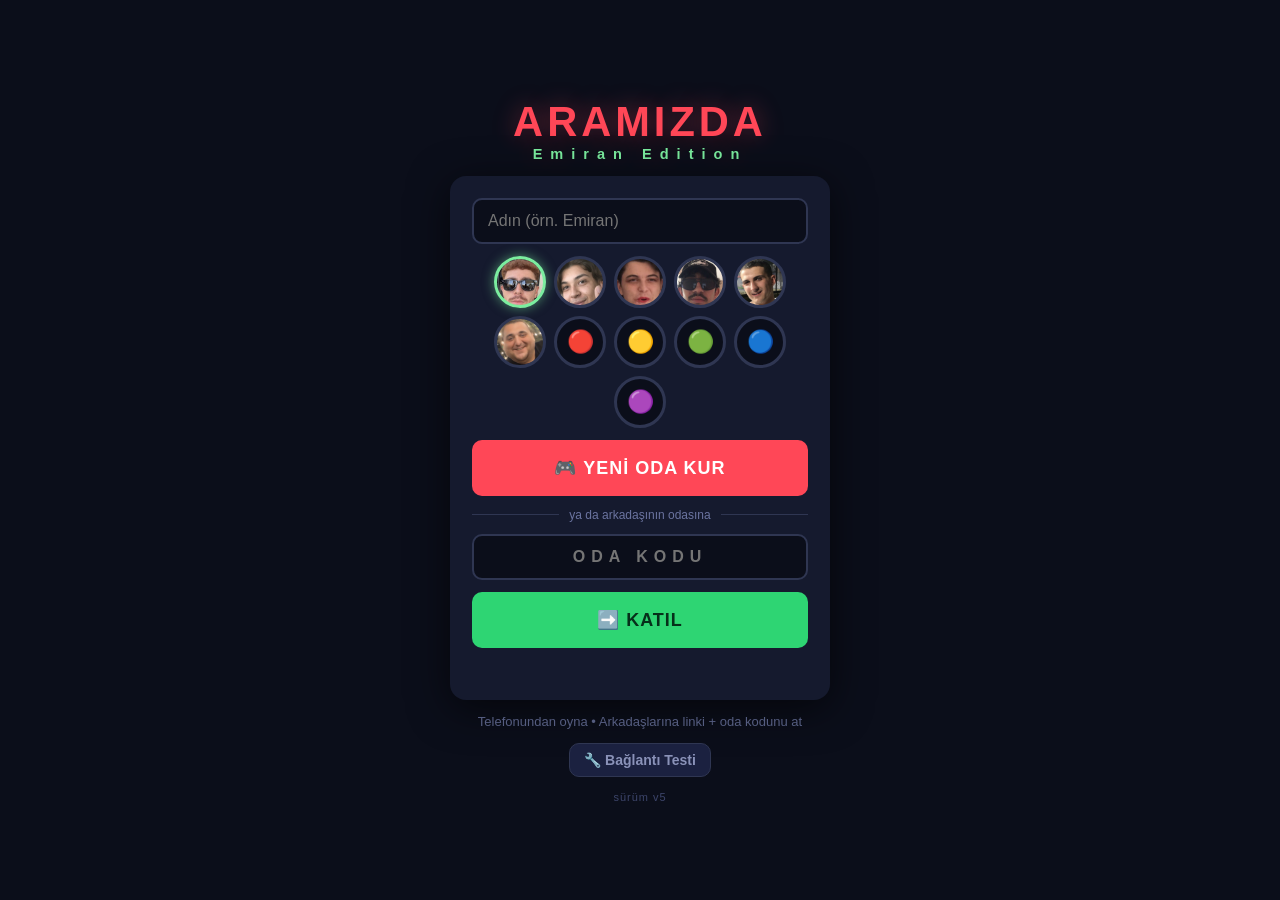
<file: index.html>
<!DOCTYPE html>
<html lang="tr">
<head>
<meta charset="UTF-8">
<meta name="viewport" content="width=device-width, initial-scale=1, maximum-scale=1, user-scalable=no, viewport-fit=cover">
<meta name="apple-mobile-web-app-capable" content="yes">
<title>Aramızda — Emiran Edition</title>
<link rel="stylesheet" href="style.css">
</head>
<body>

<!-- ANA MENÜ -->
<div id="screen-home" class="screen active">
  <h1 class="logo">ARAMIZDA<span>Emiran Edition</span></h1>
  <div class="card">
    <input id="inp-name" maxlength="12" placeholder="Adın (örn. Emiran)">
    <div class="skin-row" id="skin-row"></div>
    <button id="btn-create" class="btn primary big">🎮 YENİ ODA KUR</button>
    <div class="or-sep"><span>ya da arkadaşının odasına</span></div>
    <input id="inp-code" maxlength="5" placeholder="ODA KODU">
    <button id="btn-join" class="btn join big">➡️ KATIL</button>
    <p id="home-status" class="status"></p>
  </div>
  <p class="hint">Telefonundan oyna • Arkadaşlarına linki + oda kodunu at</p>
  <button id="btn-diag" class="btn small diag">🔧 Bağlantı Testi</button>
  <p class="ver">sürüm v5</p>
</div>

<!-- BAĞLANTI TESTİ -->
<div id="diag-modal" class="modal hidden">
  <div class="modal-box">
    <h3>🔧 Bağlantı Testi</h3>
    <div id="diag-list"></div>
    <div id="diag-verdict"></div>
    <button id="diag-copy" class="btn small">📋 Sonucu Kopyala</button>
    <button id="diag-close" class="btn small">Kapat</button>
  </div>
</div>

<!-- LOBİ -->
<div id="screen-lobby" class="screen">
  <h2>Lobi</h2>
  <div class="room-code">ODA KODU: <b id="lobby-code">-----</b></div>
  <button id="btn-share" class="btn small">📤 Davet Linkini Kopyala</button>
  <div id="lobby-players" class="lobby-players"></div>
  <p id="lobby-info" class="status">En az 4 kişiyle başlar. 7+ kişide 2 impostor.</p>
  <button id="btn-start" class="btn primary" style="display:none">🚀 Oyunu Başlat</button>
  <button id="btn-leave" class="btn danger small">Ayrıl</button>
</div>

<!-- OYUN -->
<div id="screen-game" class="screen">
  <canvas id="game-canvas"></canvas>
  <div id="hud">
    <div id="taskbar-wrap"><div id="taskbar"></div><span>GÖREVLER</span></div>
    <div id="role-banner"></div>
    <div id="task-list"></div>
    <div id="sab-banner"></div>
    <div id="joystick"><div id="stick"></div></div>
    <div id="action-btns">
      <button id="btn-use" class="act">🔧<span>KULLAN</span></button>
      <button id="btn-report" class="act">📢<span>RAPOR</span></button>
      <button id="btn-kill" class="act red">🔪<span>ÖLDÜR</span></button>
      <button id="btn-vent" class="act red">🕳️<span>VENT</span></button>
      <button id="btn-sabotage" class="act red">💥<span>SABOTAJ</span></button>
      <button id="btn-revive" class="act green">💉<span>DİRİLT</span></button>
      <button id="btn-shoot" class="act orange">🔫<span>VUR</span></button>
    </div>
  </div>
  <div id="sabotage-menu" class="modal hidden">
    <div class="modal-box">
      <h3>Sabotaj</h3>
      <button class="btn" id="sab-lights">💡 Işıkları Kapat</button>
      <button class="btn" id="sab-reactor">☢️ Reaktör Krizi</button>
      <button class="btn small" id="sab-close">Vazgeç</button>
    </div>
  </div>
  <div id="task-modal" class="modal hidden"><div class="modal-box" id="task-box"></div></div>
</div>

<!-- TOPLANTI -->
<div id="screen-meeting" class="screen">
  <h2 id="meeting-title">ACİL TOPLANTI</h2>
  <div id="meeting-timer"></div>
  <div id="meeting-players"></div>
  <div id="chat-box"></div>
  <div class="chat-input-row">
    <input id="chat-input" maxlength="80" placeholder="Mesaj yaz...">
    <button id="chat-send" class="btn small">Gönder</button>
  </div>
</div>

<!-- SONUÇ / EJECT -->
<div id="screen-result" class="screen">
  <div id="result-text"></div>
  <button id="btn-back-lobby" class="btn primary" style="display:none">Lobiye Dön</button>
</div>

<script src="lib/peerjs.min.js"></script>
<script src="game.js"></script>
</body>
</html>
</file>
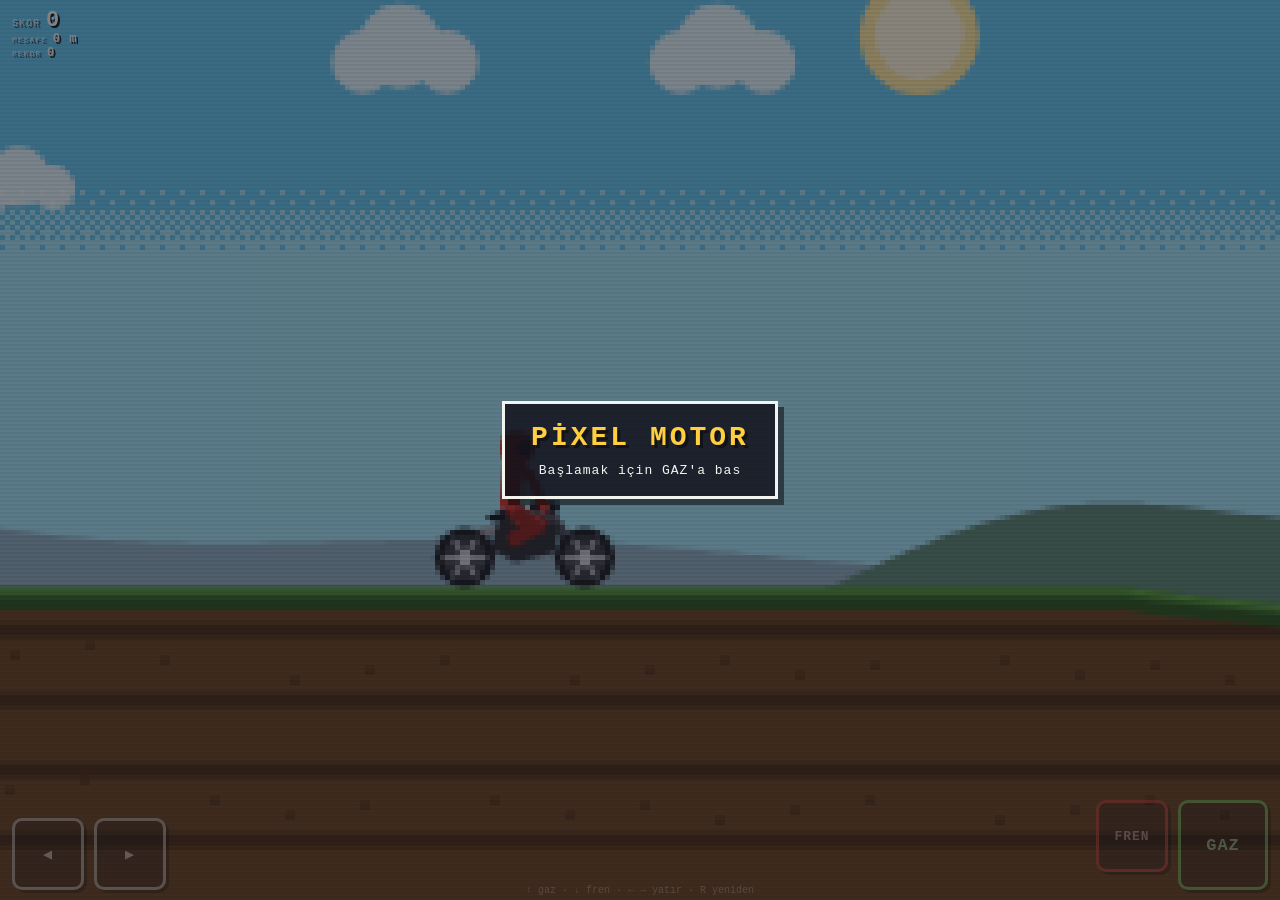
<file: moto/index.html>
<!DOCTYPE html>
<html lang="tr">
<head>
<meta charset="UTF-8">
<meta name="viewport" content="width=device-width, initial-scale=1, maximum-scale=1, user-scalable=no, viewport-fit=cover">
<meta name="apple-mobile-web-app-capable" content="yes">
<meta name="mobile-web-app-capable" content="yes">
<meta name="theme-color" content="#12121a">
<meta name="screen-orientation" content="landscape">
<meta name="x5-orientation" content="landscape">
<title>Pixel Motor — Emiran Edition</title>
<link rel="stylesheet" href="style.css">
</head>
<body>

<canvas id="view"></canvas>
<div id="scanlines"></div>

<!-- YATAY ÇEVİRME UYARISI -->
<div id="rotate">
  <div class="rot-box">
    <div class="rot-icon">📱</div>
    <h2>TELEFONU YAN ÇEVİR</h2>
    <p>Pixel Motor yatay ekranda oynanır</p>
  </div>
</div>

<!-- HUD -->
<div id="hud">
  <div class="hud-left">
    <div class="hud-row"><span class="lbl">SKOR</span><b id="hud-score">0</b></div>
    <div class="hud-row sm"><span class="lbl">MESAFE</span><b id="hud-dist">0 m</b></div>
    <div class="hud-row sm"><span class="lbl">REKOR</span><b id="hud-best">0</b></div>
  </div>
  <div id="hud-combo"></div>
</div>

<!-- BAŞLANGIÇ / KAZA EKRANI -->
<div id="overlay" class="hidden">
  <div class="over-box">
    <h1 id="over-title">PİXEL MOTOR</h1>
    <p id="over-text">Başlamak için GAZ'a bas</p>
  </div>
</div>

<!-- KONTROLLER -->
<div id="controls">
  <div class="pad-group left">
    <button id="btn-lean-back" class="pad" aria-label="Geri yatır">◀</button>
    <button id="btn-lean-fwd" class="pad" aria-label="İleri yatır">▶</button>
  </div>
  <div class="pad-group right">
    <button id="btn-brake" class="pad brake" aria-label="Fren">FREN</button>
    <button id="btn-gas" class="pad gas" aria-label="Gaz">GAZ</button>
  </div>
</div>

<p id="keyhint">↑ gaz · ↓ fren · ← → yatır · R yeniden</p>

<script src="src/core.js"></script>
<script src="src/input.js"></script>
<script src="src/terrain.js"></script>
<script src="src/bike.js"></script>
<script src="src/ragdoll.js"></script>
<script src="src/tricks.js"></script>
<script src="src/fx.js"></script>
<script src="src/render.js"></script>
<script src="src/main.js"></script>
</body>
</html>
</file>
<file: style.css>
* { margin:0; padding:0; box-sizing:border-box; -webkit-tap-highlight-color:transparent; }
html,body { height:100%; overflow:hidden; background:#0b0e1a; color:#eee;
  font-family:-apple-system,'Segoe UI',Roboto,sans-serif; touch-action:none; }

.screen { position:fixed; inset:0; display:none; flex-direction:column; align-items:center;
  justify-content:center; gap:14px; padding:20px; padding-top:max(20px, env(safe-area-inset-top)); }
.screen.active { display:flex; }

.logo { font-size:2.6em; letter-spacing:4px; color:#ff4757; text-shadow:0 0 24px #ff475766; text-align:center; }
.logo span { display:block; font-size:0.35em; letter-spacing:8px; color:#7bed9f; }

.card { background:#151a2e; border-radius:16px; padding:22px; width:min(92vw,380px);
  display:flex; flex-direction:column; gap:12px; box-shadow:0 8px 40px #0009; }

input { background:#0b0e1a; border:2px solid #2f3652; color:#fff; border-radius:10px;
  padding:12px 14px; font-size:16px; width:100%; outline:none; }
input:focus { border-color:#ff4757; }
#inp-code { text-transform:uppercase; letter-spacing:6px; text-align:center; font-weight:bold; }

.btn { background:#2f3652; color:#fff; border:none; border-radius:10px; padding:13px 18px;
  font-size:16px; font-weight:600; cursor:pointer; }
.btn:active { transform:scale(0.96); }
.btn.primary { background:#ff4757; }
.btn.danger { background:#57202a; color:#ff8a95; }
.btn.small { padding:8px 14px; font-size:14px; }
.btn.big { padding:17px 18px; font-size:18px; font-weight:800; letter-spacing:1px; }
.btn.join { background:#2ed573; color:#06301a; }
.btn-row { display:flex; gap:10px; }
.btn-row .btn { flex:1; }
.join-row input { flex:1; width:auto; }

.or-sep { display:flex; align-items:center; gap:10px; color:#6b74a0; font-size:12px; }
.or-sep::before, .or-sep::after { content:''; flex:1; height:1px; background:#2f3652; }

.ver { color:#3d456b; font-size:11px; letter-spacing:1px; }
.btn.diag { background:#1b2140; color:#8a92b8; border:1px solid #2f3652; }

#diag-list { width:100%; display:flex; flex-direction:column; gap:8px; font-size:13px; }
.diag-row { display:flex; gap:8px; align-items:flex-start; line-height:1.45; }
.diag-row .ic { flex:none; width:20px; text-align:center; }
.diag-row .tx b { display:block; color:#dfe4f5; }
.diag-row .tx span { color:#8a92b8; }
#diag-verdict { width:100%; font-size:14px; line-height:1.5; padding:12px;
  border-radius:10px; background:#0b0e1a; color:#dfe4f5; }
#diag-verdict:empty { display:none; }

.skin-row { display:flex; gap:8px; justify-content:center; flex-wrap:wrap; }
.skin-opt { width:52px; height:52px; border-radius:50%; border:3px solid #2f3652;
  overflow:hidden; cursor:pointer; background-size:cover; background-position:center;
  display:flex; align-items:center; justify-content:center; font-size:22px; }
.skin-opt.sel { border-color:#7bed9f; box-shadow:0 0 12px #7bed9f88; }

.status { color:#8a92b8; font-size:14px; text-align:center; min-height:18px; }
.hint { color:#555d80; font-size:13px; text-align:center; }

.room-code { font-size:1.2em; background:#151a2e; padding:12px 22px; border-radius:12px; }
.room-code b { color:#7bed9f; letter-spacing:5px; font-size:1.4em; }
.lobby-players { display:flex; flex-wrap:wrap; gap:12px; justify-content:center; max-width:420px; }
.lobby-p { display:flex; flex-direction:column; align-items:center; gap:4px; font-size:13px; }
.lobby-p .av { width:56px; height:56px; border-radius:50%; background-size:cover; background-position:center;
  border:3px solid #2f3652; display:flex; align-items:center; justify-content:center; font-size:24px; }
.lobby-p.host .av { border-color:#ffa502; }

/* OYUN */
#screen-game { padding:0; }
#game-canvas { position:absolute; inset:0; width:100%; height:100%; }
#hud { position:absolute; inset:0; pointer-events:none; }
#hud > * { pointer-events:auto; }

#taskbar-wrap { position:absolute; top:max(10px, env(safe-area-inset-top)); left:10px; width:44vw; max-width:260px; }
#taskbar-wrap span { font-size:10px; color:#8a92b8; letter-spacing:2px; }
#taskbar { height:14px; background:#151a2ecc; border-radius:7px; overflow:hidden; border:1px solid #2f3652; }
#taskbar::after { content:''; display:block; height:100%; width:var(--p,0%); background:linear-gradient(90deg,#2ed573,#7bed9f); transition:width .4s; }

#role-banner { position:absolute; top:max(10px, env(safe-area-inset-top)); right:10px; background:#151a2ecc;
  padding:6px 12px; border-radius:10px; font-weight:700; font-size:14px; }
#task-list { position:absolute; top:60px; left:10px; background:#151a2eb0; border-radius:10px;
  padding:8px 10px; font-size:12px; max-width:60vw; line-height:1.7; }
#task-list .done { color:#2ed573; text-decoration:line-through; }
#sab-banner { position:absolute; top:60px; right:10px; color:#ff4757; font-weight:800;
  font-size:15px; text-align:right; text-shadow:0 0 10px #ff4757; animation:blink 1s infinite; }
@keyframes blink { 50% { opacity:0.4; } }

#joystick { position:absolute; bottom:max(26px, env(safe-area-inset-bottom)); left:26px; width:120px; height:120px;
  border-radius:50%; background:#ffffff12; border:2px solid #ffffff2a; }
#stick { position:absolute; left:38px; top:38px; width:44px; height:44px; border-radius:50%;
  background:#ffffff55; }

#action-btns { position:absolute; bottom:max(22px, env(safe-area-inset-bottom)); right:16px; display:flex;
  flex-wrap:wrap-reverse; gap:10px; justify-content:flex-end; max-width:180px; }
.act { width:74px; height:74px; border-radius:50%; border:none; font-size:26px;
  background:#151a2ed9; color:#fff; display:none; flex-direction:column; align-items:center;
  justify-content:center; box-shadow:0 4px 16px #0008; }
.act span { font-size:9px; font-weight:800; letter-spacing:1px; }
.act.show { display:flex; }
.act:disabled { opacity:0.35; }
.act.red { background:#7a1f2bd9; }
.act.green { background:#1f7a3dd9; }
.act.orange { background:#7a5a1fd9; }
.act:active { transform:scale(0.92); }

.modal { position:fixed; inset:0; background:#000a; display:flex; align-items:center;
  justify-content:center; z-index:50; }
.modal.hidden { display:none; }
.modal-box { background:#151a2e; border-radius:16px; padding:20px; width:min(92vw,400px);
  display:flex; flex-direction:column; gap:10px; align-items:center; }
.modal-box h3 { color:#ff4757; }

/* TOPLANTI */
#screen-meeting { background:#101528; justify-content:flex-start; padding-top:max(16px, env(safe-area-inset-top)); gap:8px; }
#meeting-title { color:#ffa502; }
#meeting-timer { font-size:15px; color:#8a92b8; font-weight:700; }
#meeting-players { display:flex; flex-wrap:wrap; gap:8px; justify-content:center; max-width:500px; }
.vote-card { background:#151a2e; border:2px solid #2f3652; border-radius:12px; padding:8px 10px;
  display:flex; align-items:center; gap:8px; font-size:13px; cursor:pointer; min-width:140px; }
.vote-card .av { width:36px; height:36px; border-radius:50%; background-size:cover; background-position:center;
  display:flex; align-items:center; justify-content:center; font-size:16px; flex:none; }
.vote-card.dead { opacity:0.35; filter:grayscale(1); }
.vote-card.voted-me { border-color:#ff4757; }
.vote-card .tally { margin-left:auto; color:#ffa502; font-weight:800; }
.vote-card.skip { justify-content:center; color:#8a92b8; }
#chat-box { flex:1; width:min(94vw,500px); background:#0b0e1a; border-radius:12px; padding:10px;
  overflow-y:auto; font-size:14px; line-height:1.6; min-height:100px; }
#chat-box .gh { color:#8a92b8; font-style:italic; }
#chat-box b { color:#7bed9f; }
.chat-input-row { display:flex; gap:8px; width:min(94vw,500px); padding-bottom:max(8px, env(safe-area-inset-bottom)); }
.chat-input-row input { flex:1; }

/* SONUÇ */
#result-text { font-size:2em; font-weight:900; text-align:center; line-height:1.5; }
#result-text .sub { font-size:0.5em; font-weight:400; color:#8a92b8; display:block; margin-top:10px; }

/* Görev mini oyunları */
.wire-area { display:flex; justify-content:space-between; width:100%; min-height:220px; position:relative; }
.wire-col { display:flex; flex-direction:column; gap:18px; }
.wire-node { width:44px; height:44px; border-radius:8px; border:3px solid #fff3; cursor:pointer; }
.wire-node.sel { border-color:#fff; box-shadow:0 0 10px #fff; }
.wire-node.done { opacity:0.4; }
.wire-svg { position:absolute; inset:0; pointer-events:none; }
.hold-btn { width:120px; height:120px; border-radius:50%; font-size:40px; border:none;
  background:#ff4757; color:#fff; }
.prog { width:100%; height:16px; background:#0b0e1a; border-radius:8px; overflow:hidden; }
.prog i { display:block; height:100%; background:#2ed573; width:0%; }
.keypad { display:grid; grid-template-columns:repeat(3,64px); gap:8px; }
.keypad button { height:52px; font-size:20px; border-radius:10px; border:none; background:#2f3652; color:#fff; }
.code-disp { font-size:26px; letter-spacing:8px; font-weight:800; color:#7bed9f; min-height:34px; }
.ast-area { width:100%; height:260px; background:#05070f; border-radius:10px; position:relative; overflow:hidden; }
.ast { position:absolute; width:44px; height:44px; font-size:32px; line-height:44px; text-align:center; cursor:pointer; }
</file>
<file: moto/style.css>
/* ============================================================
   PİXEL MOTOR — arayüz
   Tam ekran canvas + üstünde dokunmatik pedallar ve HUD.
   ============================================================ */

* { margin: 0; padding: 0; box-sizing: border-box; }

html, body {
  width: 100%; height: 100%;
  overflow: hidden;
  background: #12121a;
  color: #f4f4ef;
  font-family: "Courier New", Courier, monospace;
  -webkit-user-select: none; user-select: none;
  -webkit-tap-highlight-color: transparent;
  touch-action: none;
  overscroll-behavior: none;
}

/* Canvas'ın arka belleği tam kat ölçeklenir (render.js), bu yüzden boyutu
   JS veriyor — burada yalnızca ortalanır. */
#view {
  position: fixed;
  top: 50%; left: 50%;
  transform: translate(-50%, -50%);
  display: block;
  image-rendering: pixelated;
  image-rendering: crisp-edges;
}

/* CRT tarama çizgisi — çok hafif, yoksa piksel sanatı çamurlaşır */
#scanlines {
  position: fixed; inset: 0;
  pointer-events: none;
  background: repeating-linear-gradient(
    to bottom,
    rgba(0,0,0,0.055) 0px,
    rgba(0,0,0,0.055) 2px,
    rgba(0,0,0,0) 2px,
    rgba(0,0,0,0) 4px
  );
  z-index: 5;
}

/* ---------- YATAY ZORUNLU ---------- */
#rotate {
  position: fixed; inset: 0;
  display: none;
  align-items: center; justify-content: center;
  background: #12121a;
  z-index: 100;
  text-align: center;
}
.rot-box { padding: 20px; }
.rot-icon {
  font-size: 54px;
  display: block;
  animation: tilt 1.6s ease-in-out infinite;
}
@keyframes tilt {
  0%, 45%   { transform: rotate(0deg); }
  70%, 100% { transform: rotate(-90deg); }
}
.rot-box h2 {
  margin-top: 18px;
  font-size: 17px; letter-spacing: 2px;
  color: #ffcf3f;
}
.rot-box p { margin-top: 8px; font-size: 12px; opacity: 0.7; }

/* Dikey tutulduğunda oyunu gizle, çevirme uyarısını göster */
@media (orientation: portrait) {
  #rotate { display: flex; }
  #hud, #controls, #overlay, #keyhint, #scanlines { display: none !important; }
}

/* ---------- HUD ---------- */
#hud {
  position: fixed;
  top: calc(env(safe-area-inset-top, 0px) + 8px);
  left: 0; right: 0;
  padding: 0 12px;
  display: flex;
  justify-content: space-between;
  align-items: flex-start;
  pointer-events: none;
  z-index: 10;
  text-shadow: 2px 2px 0 #12121a;
}

.hud-row { display: flex; align-items: baseline; gap: 6px; line-height: 1.15; }
.hud-row .lbl { font-size: 10px; letter-spacing: 1px; opacity: 0.75; }
.hud-row b { font-size: 22px; letter-spacing: 1px; }
.hud-row.sm .lbl { font-size: 8px; }
.hud-row.sm b { font-size: 12px; opacity: 0.9; }

#hud-combo {
  font-size: 18px;
  font-weight: bold;
  color: #ffcf3f;
  opacity: 0;
  transform: scale(0.9);
  transition: opacity .12s, transform .12s;
  text-align: right;
}
#hud-combo.on {
  opacity: 1;
  transform: scale(1);
  animation: pulse .55s infinite;
}
@keyframes pulse {
  0%, 100% { color: #ffcf3f; }
  50%      { color: #fff6cc; }
}

/* ---------- OVERLAY ---------- */
#overlay {
  position: fixed; inset: 0;
  display: flex; align-items: center; justify-content: center;
  background: rgba(18,18,26,0.5);
  z-index: 20;
  pointer-events: none;
  text-align: center;
}
#overlay.hidden { display: none; }

/* Kaza ekranı: kutu yukarı kayar ve perde açılır ki oyuncu savrulan
   sürücüyü görebilsin — asıl ödül o an. */
#overlay.crash {
  align-items: flex-start;
  padding-top: 6vh;
  background: rgba(18,18,26,0.22);
}
#overlay.crash .over-box { border-color: #e0453a; }
#overlay.crash .over-box h1 { color: #e0453a; }

.over-box {
  padding: 18px 26px;
  border: 3px solid #f4f4ef;
  background: rgba(18,18,26,0.85);
  box-shadow: 6px 6px 0 rgba(0,0,0,0.5);
}
.over-box h1 {
  font-size: 28px; letter-spacing: 3px;
  color: #ffcf3f;
  text-shadow: 3px 3px 0 #12121a;
}
.over-box p { margin-top: 10px; font-size: 13px; letter-spacing: 1px; }
.over-box .sm { font-size: 11px; opacity: 0.75; }

/* ---------- KONTROLLER ---------- */
#controls {
  position: fixed;
  left: 0; right: 0;
  bottom: calc(env(safe-area-inset-bottom, 0px) + 10px);
  padding: 0 12px;
  display: flex;
  justify-content: space-between;
  align-items: flex-end;
  z-index: 15;
}

.pad-group { display: flex; gap: 10px; }

.pad {
  width: 72px; height: 72px;
  border: 3px solid rgba(244,244,239,0.85);
  border-radius: 10px;
  background: rgba(18,18,26,0.42);
  color: #f4f4ef;
  font-family: inherit;
  font-size: 15px;
  font-weight: bold;
  letter-spacing: 1px;
  touch-action: none;
  box-shadow: 3px 3px 0 rgba(0,0,0,0.45);
  transition: transform .05s, background .05s;
}
.pad.held {
  background: rgba(244,244,239,0.75);
  color: #12121a;
  transform: translate(2px, 2px);
  box-shadow: 1px 1px 0 rgba(0,0,0,0.45);
}
.pad.gas {
  width: 90px; height: 90px;
  border-color: #7ee06a;
  color: #cdf5c4;
  font-size: 17px;
}
.pad.gas.held { background: #7ee06a; color: #12121a; }
.pad.brake { border-color: #e0453a; color: #f6bdb8; font-size: 13px; }
.pad.brake.held { background: #e0453a; color: #12121a; }

#keyhint {
  position: fixed;
  bottom: 4px; left: 0; right: 0;
  text-align: center;
  font-size: 10px;
  opacity: 0.35;
  z-index: 12;
  pointer-events: none;
}

/* Dokunmatik cihazda klavye ipucunu gizle, pedalları büyüt */
@media (pointer: coarse) {
  #keyhint { display: none; }
}

/* Dar ekranlarda pedallar küçülsün */
@media (max-width: 380px) {
  .pad { width: 62px; height: 62px; font-size: 13px; }
  .pad.gas { width: 78px; height: 78px; }
}

/* Masaüstünde kontroller daha sönük dursun */
@media (pointer: fine) {
  #controls { opacity: 0.55; }
}
</file>
